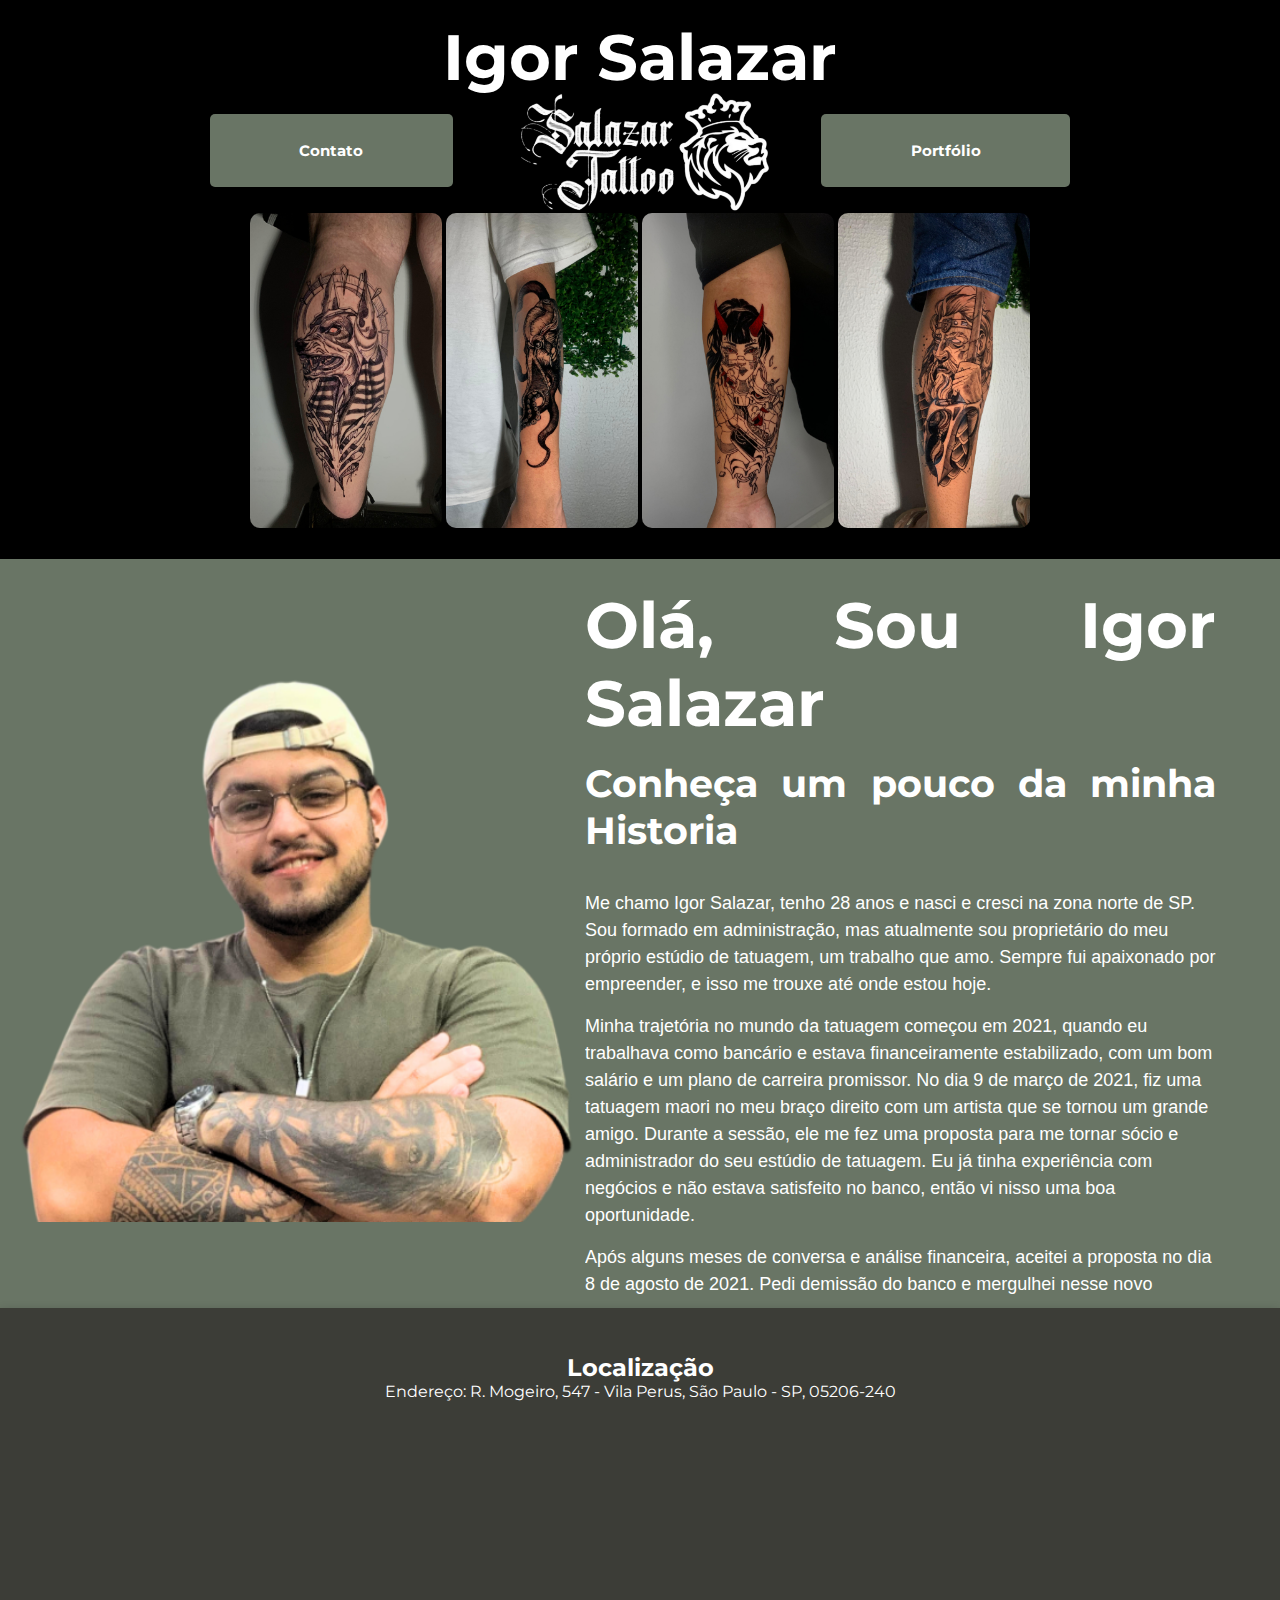
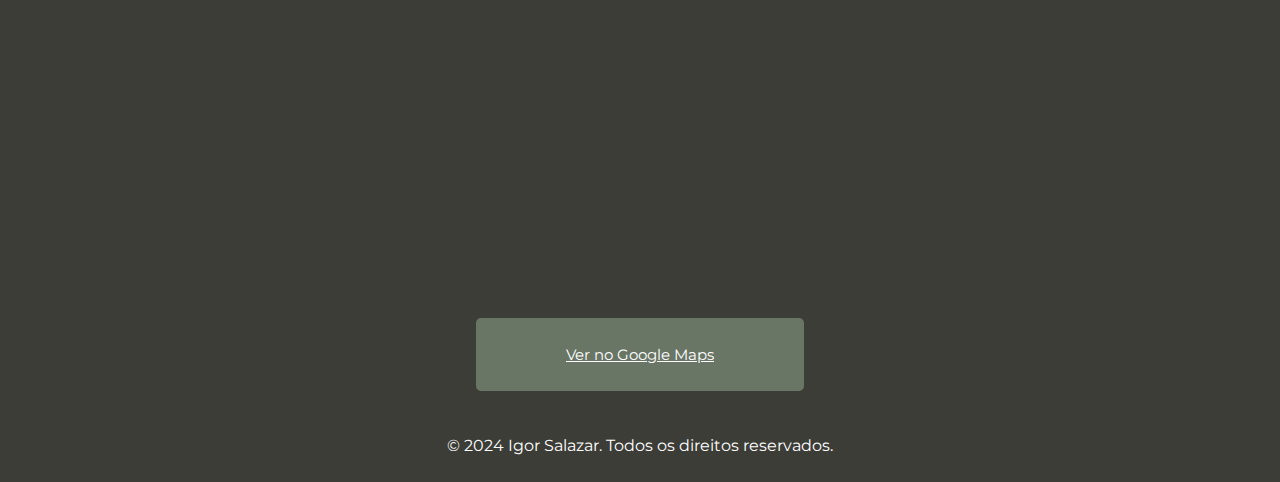
<file: index.html>
<!DOCTYPE html>
<html lang="pt-br">
<head>
    <meta charset="UTF-8">
    <meta name="viewport" content="width=device-width, initial-scale=1.0">
    <meta name="description" content="Site de Igor Salazar, especialista em tatuagens.">
    <meta name="keywords" content="tatuagens, Igor Salazar, estúdio de tatuagem, portfólio de tatuagem, tatuador em São Paulo, tatuagens personalizadas">
    <meta name="robots" content="index, follow">
    <meta name="viewport" content="width=device-width, initial-scale=1.0">
    <meta name="author" content="Igor Salazar">
    <link rel="icon" href="img/IconeStudio.png" type="image/x-icon">

    <title>Página 1 Site Tattoo</title>
    <link rel="stylesheet" href="css/styles.css">
    <link href="https://fonts.googleapis.com/css2?family=Montserrat:wght@400;700&family=Lobster&display=swap" rel="stylesheet">

</head>
<body>
    <header>
        <h1 id="titulo">Igor Salazar</h1>
        <nav id="head">
            <a href="contato.html" class="button">Contato</a>
            <div class="logo">
                <img src="img/IconeStudio.png" alt="Logo do Estúdio de Tatuagem">
            </div>
            <a href="portifolio.html" class="button">Portfólio</a>
        </nav>
        <nav id="imagens">
            <div>
                <img src="img/TattooAnubis.jpg" alt="Tatuagem de Anubis">
                <img src="img/TattooPolvo.jpg" alt="Tatuagem de Polvo">
                <img src="img/TattooRObo.jpg" alt="Tatuagem de Robo">
                <img src="img/TattooPoseidon.jpg" alt="Tatuagem de Poseidon">
            </div>
        </nav>
    </header>
    <main>
        <section class="home">
            <div class="home-image">
                <img src="img/IgorSalazar.png" alt="Igor Salazar" class="igor-image">
            </div>
            <div class="home-content">
                <h1>Olá, Sou <span>Igor Salazar</span></h1>
                <h3 class="typing-text">Conheça um pouco da minha Historia <span></span></h3>
                <iframe src="textoExtra.html" class="iframe-texto" scrolling="yes" frameborder="0"></iframe>
            </div>
            
        </section>

        <section id="contato">
            <h2>Localização</h2>
            <p>Endereço: R. Mogeiro, 547 - Vila Perus, São Paulo - SP, 05206-240</p>
            <div class="map-container">
                <iframe 
                    src="https://www.google.com/maps/embed?pb=!1m18!1m12!1m3!1d3656.708113477617!2d-46.59018928424487!3d-23.494064584675063!2m3!1f0!2f0!3f0!3m2!1i1024!2i768!4f13.1!3m3!1m2!1s0x94cefbef4da65f91%3A0x70c94c8a0a291d9a!2sR.%20Mogeiro%2C%20547%20-%20Vila%20Perus%2C%20S%C3%A3o%20Paulo%20-%20SP%2C%2005206-240!5e0!3m2!1spt-BR!2sbr!4v1698968902975!5m2!1spt-BR!2sbr" 
                    width="700" 
                    height="550" 
                    style="border:0;" 
                    allowfullscreen="" 
                    loading="lazy"></iframe>
            </div>
            <a href="https://www.google.com/maps/search/?api=1&query=R.+Mogeiro,+547+-+Vila+Perus,+S%C3%A3o+Paulo+-+SP,+05206-240" class="button" target="_blank">Ver no Google Maps</a>
        </section>
    </main>

    <footer>
        <p>&copy; 2024 Igor Salazar. Todos os direitos reservados.</p>
    </footer>
    
    <script src="js/script.js"></script>
</body>
</html>
</file>
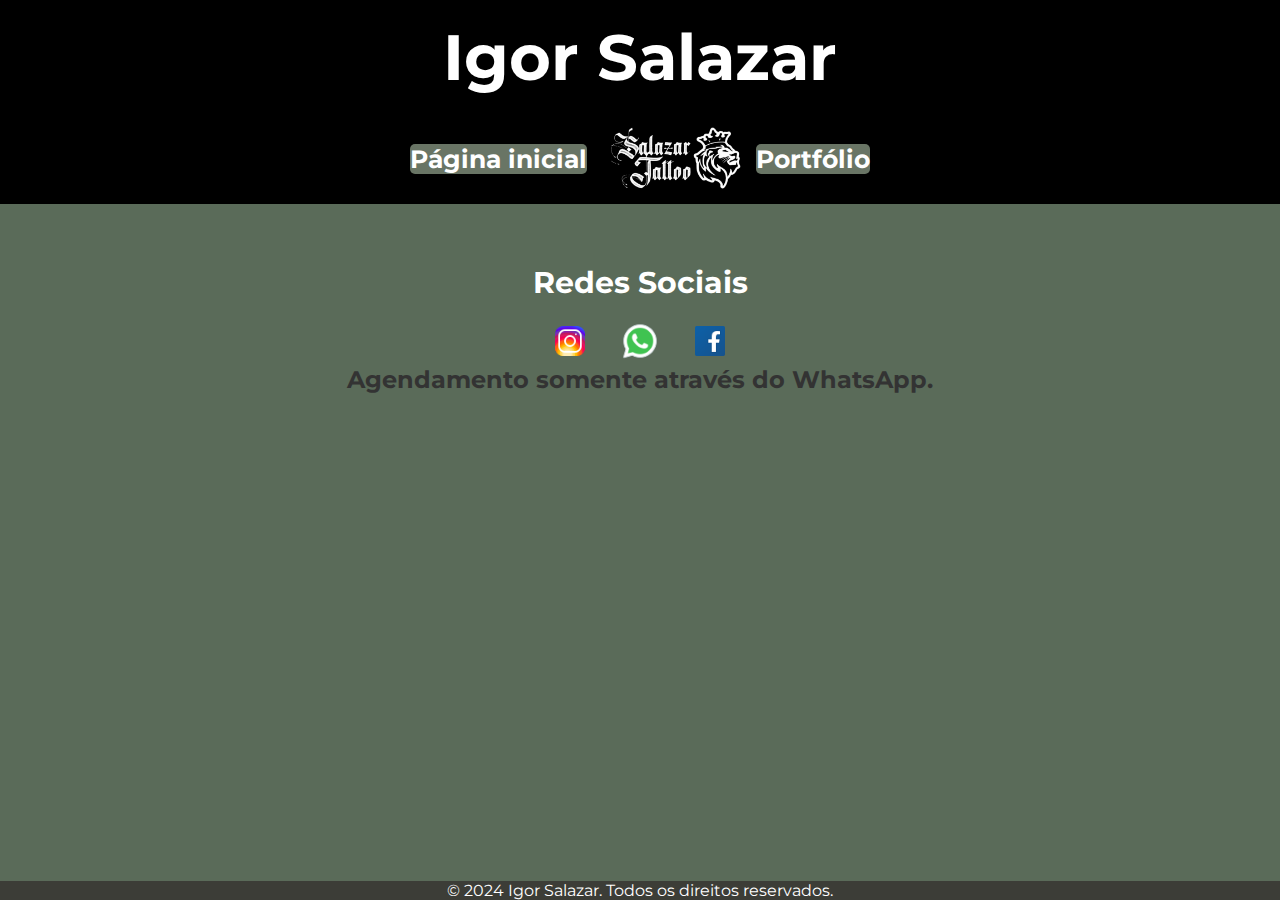
<file: contato.html>
<!DOCTYPE html>
<html lang="pt-br">
<head>
    <meta charset="UTF-8">
    <meta name="viewport" content="width=device-width, initial-scale=1.0">
    <meta name="description" content="Site de Igor Salazar, especialista em tatuagens.">
    <meta name="keywords" content="tatuagens, Igor Salazar, estúdio de tatuagem, portfólio de tatuagem, tatuador em São Paulo, tatuagens personalizadas">
    <meta name="robots" content="index, follow">
    <meta name="viewport" content="width=device-width, initial-scale=1.0">
    <meta name="author" content="Igor Salazar">
    <link rel="icon" href="img/IconeStudio.png" type="image/x-icon">
    <title>Contatos</title>
    <link rel="shortcut icon" href="img/rede_sociais.png" type="image/x-icon">
    <link href="https://fonts.googleapis.com/css2?family=Montserrat:wght@400;700&family=Lobster&display=swap" rel="stylesheet">
    <link rel="stylesheet" href="css/contato.css">
    <link rel="icon" href="img/IconeStudio.png" type="image/x-icon">
</head>

<body>
    <header id="header-contato">
        <h1 id="titulo">Igor Salazar</h1>
        <nav id="head">
            <a href="index.html" class="button">Página inicial</a>
            <div class="logo">
                <img src="img/IconeStudio.png" alt="Logo do Estúdio de Tatuagem">
            </div>
            <a href="portifolio.html" class="button">Portfólio</a>
        </nav>
    </header>

    <div id="contato-page">
        <div class="social">
            <h1>Redes Sociais</h1>
            <div class="social-links">
                <a href="https://www.instagram.com/osalazartattoo?igsh=MW5uZHZycHJnODI2cg==">
                    <img src="img/instagram.png" alt="Instagram">
                </a>
                <a href="https://api.whatsapp.com/send?phone=5511990121845">
                    <img src="img/whatsapp.png" alt="WhatsApp">
                </a>
                <a href="https://m.facebook.com/100089167684004/">
                    <img src="img/facebook.png" alt="Facebook">
                </a>
            </div>
            <h2>Agendamento somente através do WhatsApp.</h2>
        </div>
    </div>

    <footer>
        <p>&copy; 2024 Igor Salazar. Todos os direitos reservados.</p>
    </footer>
    
</body>
</html>
</file>
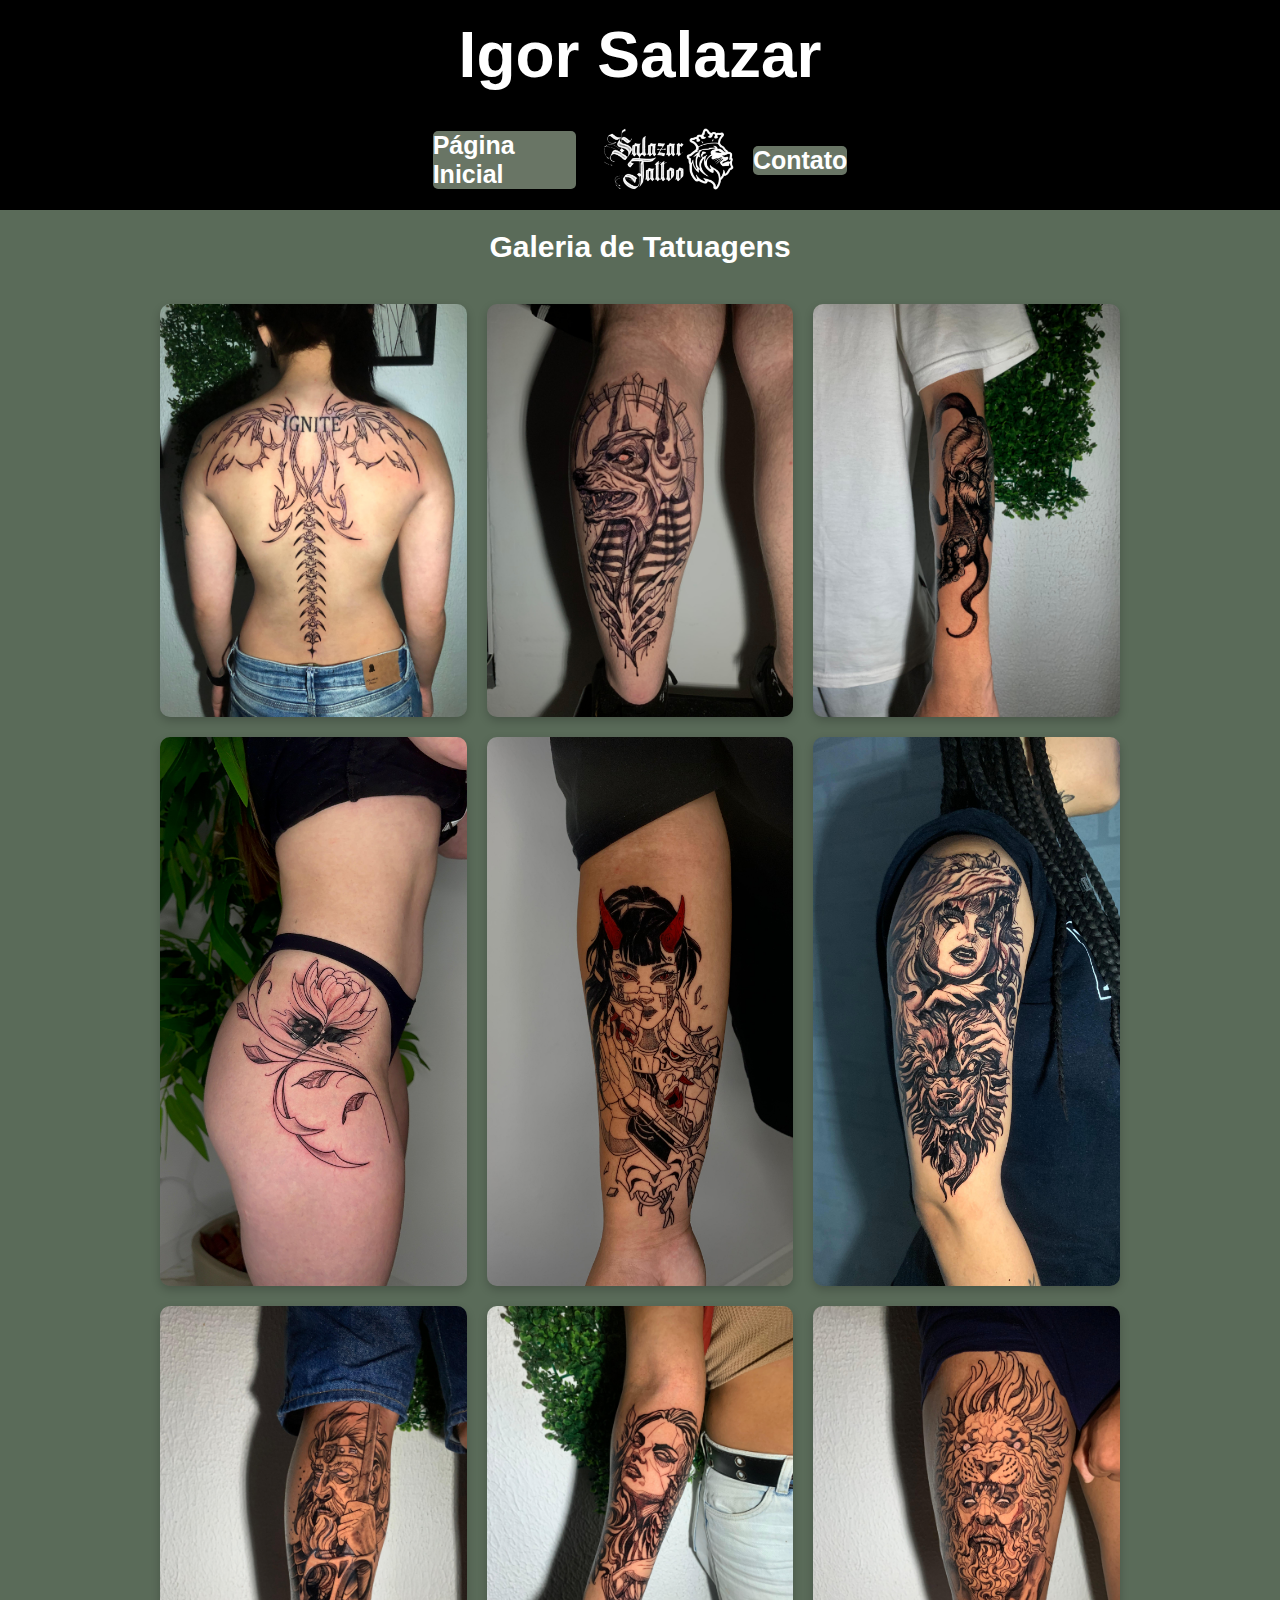
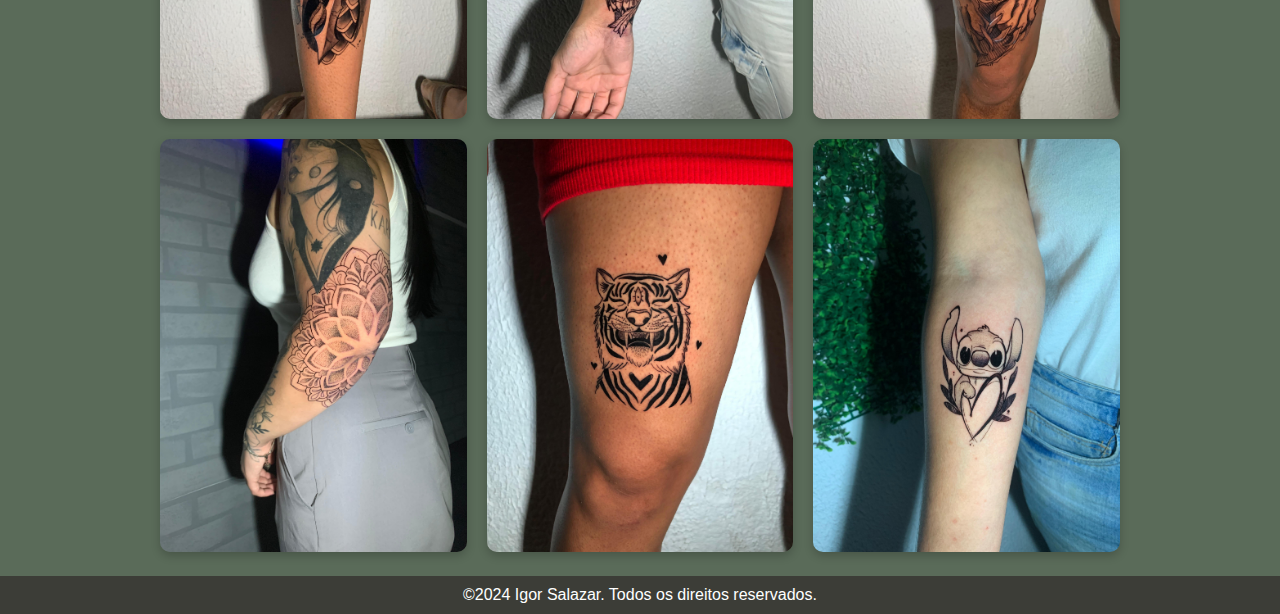
<file: portifolio.html>
<!DOCTYPE html>
<html lang="pt-br">
<head>
    <meta charset="UTF-8">
    <meta name="viewport" content="width=device-width, initial-scale=1.0">
    <meta name="description" content="Site de Igor Salazar, especialista em tatuagens.">
    <meta name="keywords" content="tatuagens, Igor Salazar, estúdio de tatuagem, portfólio de tatuagem, tatuador em São Paulo, tatuagens personalizadas">
    <meta name="robots" content="index, follow">
    <meta name="viewport" content="width=device-width, initial-scale=1.0">
    <meta name="author" content="Igor Salazar">
    <link rel="icon" href="img/IconeStudio.png" type="image/x-icon">
    <title>Portfólio de Igor Salazar</title>
    <link rel="stylesheet" href="css/portifolio.css">
</head>
<body>
    <header class="header">
        <h1 id="titulo">Igor Salazar</h1>
        <nav id="head">
            <a href="index.html" class="button">Página Inicial</a>
            <div class="logo">
                <img src="img/IconeStudio.png" alt="Logo do Estúdio de Tatuagem">
            </div>
            <a href="contato.html" class="button">Contato</a>
        </nav>
    </header>

    <main>
        <h2 class="gallery-title">Galeria de Tatuagens</h2>
        <div id="gallery-container" class="gallery">

        </div>
    </main>

    <footer>
        <p>&copy;2024 Igor Salazar. Todos os direitos reservados.</p>
    </footer>

    <script src="/js/portifolio.js"></script>
</body>
</html>
</file>
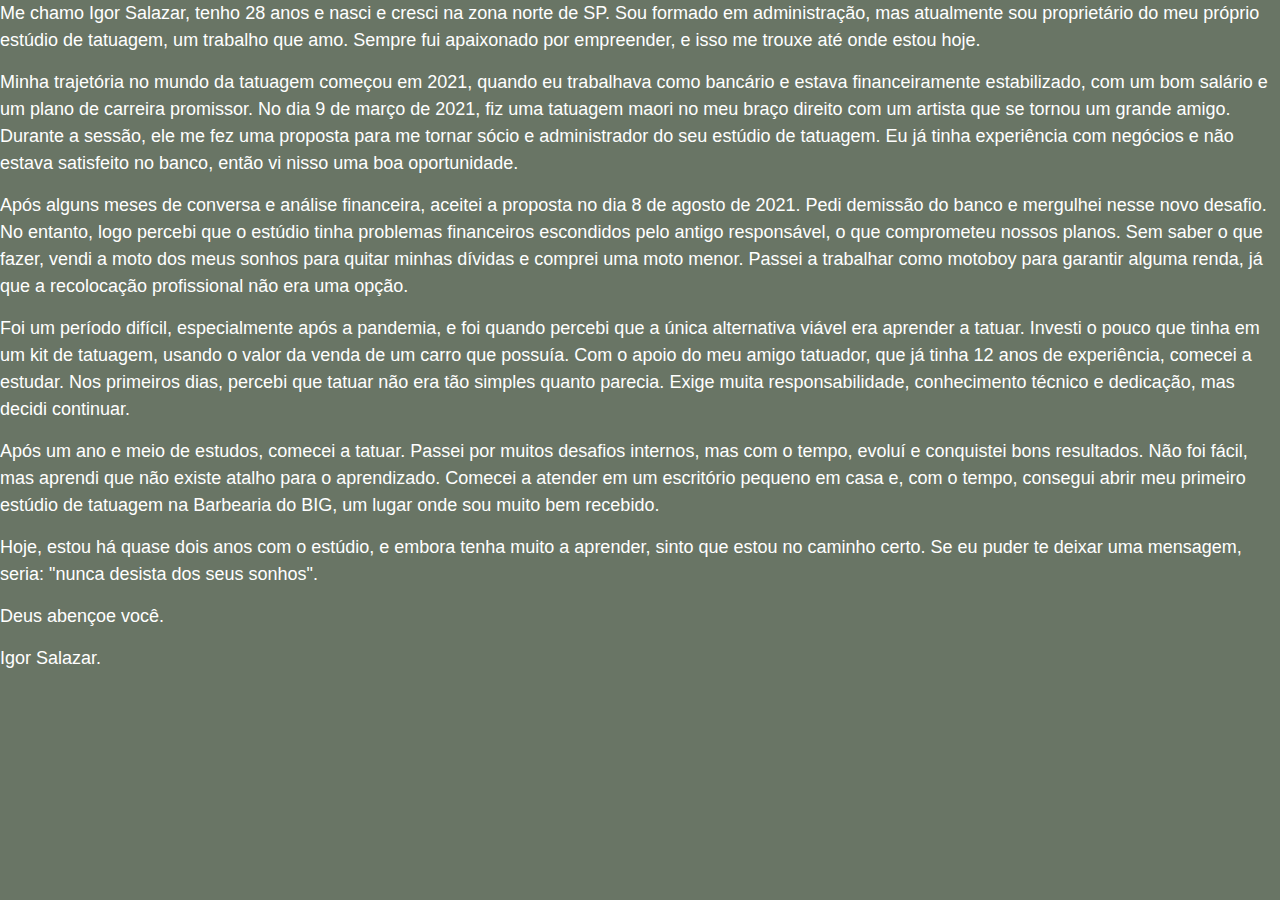
<file: textoExtra.html>
<!DOCTYPE html>
<html lang="pt-br">
<head>
    <meta charset="UTF-8">
    <meta name="viewport" content="width=device-width, initial-scale=1.0">
    <link rel="stylesheet" href="css/styles.css">
    <title>Texto Extra</title>
    <style>
        body {
            font-family: 'Montserrat', sans-serif;
            margin: 0;
            padding: 0;
            background-color: #697565;
            color: #fff;
        }

        p {
            font-size: 18px;
            line-height: 1.5;
            margin-bottom: 15px;
        }
    </style>
</head>
<body>
    <p>Me chamo Igor Salazar, tenho 28 anos e nasci e cresci na zona norte de SP. Sou formado em administração, mas atualmente sou proprietário do meu próprio estúdio de tatuagem, um trabalho que amo. Sempre fui apaixonado por empreender, e isso me trouxe até onde estou hoje.</p>
    <p>Minha trajetória no mundo da tatuagem começou em 2021, quando eu trabalhava como bancário e estava financeiramente estabilizado, com um bom salário e um plano de carreira promissor. No dia 9 de março de 2021, fiz uma tatuagem maori no meu braço direito com um artista que se tornou um grande amigo. Durante a sessão, ele me fez uma proposta para me tornar sócio e administrador do seu estúdio de tatuagem. Eu já tinha experiência com negócios e não estava satisfeito no banco, então vi nisso uma boa oportunidade.</p>
    <p>Após alguns meses de conversa e análise financeira, aceitei a proposta no dia 8 de agosto de 2021. Pedi demissão do banco e mergulhei nesse novo desafio. No entanto, logo percebi que o estúdio tinha problemas financeiros escondidos pelo antigo responsável, o que comprometeu nossos planos. Sem saber o que fazer, vendi a moto dos meus sonhos para quitar minhas dívidas e comprei uma moto menor. Passei a trabalhar como motoboy para garantir alguma renda, já que a recolocação profissional não era uma opção.</p>
    <p>Foi um período difícil, especialmente após a pandemia, e foi quando percebi que a única alternativa viável era aprender a tatuar. Investi o pouco que tinha em um kit de tatuagem, usando o valor da venda de um carro que possuía. Com o apoio do meu amigo tatuador, que já tinha 12 anos de experiência, comecei a estudar. Nos primeiros dias, percebi que tatuar não era tão simples quanto parecia. Exige muita responsabilidade, conhecimento técnico e dedicação, mas decidi continuar.</p>
    <p>Após um ano e meio de estudos, comecei a tatuar. Passei por muitos desafios internos, mas com o tempo, evoluí e conquistei bons resultados. Não foi fácil, mas aprendi que não existe atalho para o aprendizado. Comecei a atender em um escritório pequeno em casa e, com o tempo, consegui abrir meu primeiro estúdio de tatuagem na Barbearia do BIG, um lugar onde sou muito bem recebido.</p>
    <p>Hoje, estou há quase dois anos com o estúdio, e embora tenha muito a aprender, sinto que estou no caminho certo. Se eu puder te deixar uma mensagem, seria: "nunca desista dos seus sonhos".</p>
    <p>Deus abençoe você.</p>
    <p>Igor Salazar.</p>
</body>
</html>
</file>
<file: css/styles.css>
* { 
    margin: 0;
    padding: 0;
    box-sizing: border-box;
}

body {
    font-family: 'Montserrat', sans-serif;
}

header {
    display: flex;
    align-items: center;
    justify-content: center;
    padding: 0;
    flex-direction: column;
    background-color: black;
    flex-wrap: wrap;
}

#titulo {
    text-align: center;
    font-size: 5vw; /* Usando vw para ajustar conforme a largura da tela */
    color: #fff;
    margin: 2vh 0;
    flex-wrap: wrap;
}

.logo {
    display: flex; 

    margin: 0 1vw;
    flex-wrap: wrap;
}

.logo img {
    width: 100%; 
    max-width: 100%;
    height: auto;
    max-height: 450px;  /* Ajuste da altura da logo em relação à altura da tela */
    object-fit: contain;
    padding: 0px; /* Ajuste de padding em porcentagem da altura */
    flex-wrap: wrap;
}

#head {
    display: flex;
    align-items: center;
    justify-content: center;
    padding: 0;
    margin: 0;
    width: 100%;
    height: 8vh; /* Definindo altura relativa */
}

nav {
    display: flex; 
    align-items: center;
}

nav a {
    margin: 1vh;
    text-decoration: none;
    font-weight: bold;
}

.button {
    color: #fff;
    padding: 3vh 7vw; /* Usando vh e vw para o tamanho do botão */
    border: none;
    border-radius: 5px;
    cursor: pointer;
    transition: background-color 0.3s ease, box-shadow 0.3s ease; 
    background-color: #697565; 
    font-size: 15px; /* Usando vw para ajustar o tamanho da fonte */
}

.button:hover {
    background-color: #5a6b59; 
    box-shadow: 0 2px 8px rgba(0, 0, 0, 0.3); 
}

#imagens {
    display: flex;
    justify-content: center;
    flex-wrap: wrap;
    margin: 05vh 0;
    gap: 1vw; /* Espaçamento entre as imagens */
    align-items: center; /* Alinhamento vertical das imagens */
}

#imagens img {
    width: 15vw;  /* Usando vw para ajustar a largura das imagens */
    height: 55vh; /* Usando vh para aumentar a altura das imagens */
    object-fit: cover; /* Faz as imagens preencherem a área */
    transition: transform 0.3s ease;
    border-radius: 10px; /* Suavizar bordas das imagens */
}

#imagens img:hover {
    transform: scale(1.05); /* Efeito de zoom */
}

.home {
    display: flex;
    align-items: center;
    padding: 5vh;
    background-color: #697565;
    box-shadow: 0 4px 10px rgba(0, 0, 0, 0.3);
}

.home-image {
    flex: 3;
    overflow: hidden;
    max-width: 40vw;
}

.igor-image {
    height: auto;
    border-radius: 0px;
    transition: transform 0.3s ease;
    width: 30vw;  
    height: 30vw;
}

.home-content {
    flex: 2;
    padding-left: 5vw;
    text-align: justify;
    max-width: 60%;
    margin-right: auto;
}

.iframe-texto {
    width: 100%;
    height: 45vh;
    border: none;
    overflow: auto;
    margin-top: 2vh;
}

.home h1,
.home h3 {
    color: #fff;
    margin: 2vh 0;
}

.home h1 {
    font-size: 4vw;
}

.home h3 {
    font-size: 2.5vw;
}

.hidden {
    display: none;
}

.home-image:hover .igor-image {
    transform: scale(1.05);
}

@keyframes thumbs-up {
    0% {
        transform: scale(1) rotate(0);
    }
    100% {
        transform: scale(1.1) rotate(10deg);
    }
}

#contato {
    text-align: center;
    padding: 5vh 0;
    color: #fff;
    background-color: #3C3D37;
    box-shadow: 0 4px 10px rgba(0, 0, 0, 0.3);

}

.map-container {
    margin: 5vh 0;
}

.map-container iframe {
    border: 0;
    border-radius: 10px;
    width: 80%;
    height: 50vh;
}

footer {
    text-align: center;
    padding: 3vh 0;
    background-color: #3C3D37;
    color: #fff;
    position: relative;
    bottom: 0;
    width: 100%;
    height: 50%;
}

.home h1 {
    font-size: 5vw;
}

.home h3 {
    font-size: 3vw;
}
.home-image {
    flex: 3;
    overflow: hidden;
    max-width: 45vw;
}

.igor-image {
    height: auto;
    border-radius: 0px;
    transition: transform 0.3s ease;
    width: 45vw;  
    height: 45vw;
    display: flex;
    padding: 0%;
    margin: 0%;
}

.home-content {
    flex: 2;
    padding-left: 0vw;
    text-align: justify;
    max-width: 50%;
    margin-right: auto;
}

.home {
    display: flex;
    align-items: center;
    padding: 1vh;
    background-color: #697565;
    box-shadow: 0 4px 10px rgba(0, 0, 0, 0.3);
}

#imagens {
    display: flex;
    justify-content: center;
    flex-wrap: wrap;
    margin: 3vh 1vw;
    gap: 1vw; /* Espaçamento entre as imagens */
    align-items: center; /* Alinhamento vertical das imagens */
}

#imagens img {
    width: 15vw;  /* Usando vw para ajustar a largura das imagens */
    height: 35vh; /* Usando vh para aumentar a altura das imagens */
    object-fit: cover; /* Faz as imagens preencherem a área */
    transition: transform 0.3s ease;
    border-radius: 10px; /* Suavizar bordas das imagens */
}

.logo img {
    width: 100%; 
    max-width: 100%;
    height: auto;
    max-height: 45vw;  /* Ajuste da altura da logo em relação à altura da tela */
    object-fit: contain;
    padding: 0px; /* Ajuste de padding em porcentagem da altura */
    flex-wrap: wrap;
}
</file>
<file: css/contato.css>
* {
    margin: 0;
    padding: 0;
    box-sizing: border-box;
}

body {
    font-family: 'Montserrat', sans-serif;
    background-color: #5a6b59; 
    color: #333;
    flex-direction: column;  
    align-items: center;  
    min-height: 100vh; 
    padding: 0px;
}

header {
    display: flex;
    align-items: center;
    justify-content: center;
    padding: 0;
    flex-direction: column;
    background-color: black;
    flex-wrap: wrap;
}

#titulo {
    text-align: center;
    font-size: 5vw; /* Usando vw para ajustar conforme a largura da tela */
    color: #fff;
    margin: 2vh 0;
    flex-wrap: wrap;
}

.logo img {
    max-height: 300px;  /* Ajuste da altura da logo em relação à altura da tela */
    flex-wrap: wrap;
}


#head {
    display: flex;
    align-items: center;
    justify-content: center;
    height: 10vh; /* Definindo altura relativa */
}


nav {
    display: flex;
    align-items: center;
}

nav a {
    margin: 0%;
    text-decoration: none;
    font-weight: bold;
}

nav a {
    margin: 0px;
    text-decoration: none;
    font-weight: bold;
}

.button {
    color: #fff;
    border-radius: 5px;
    cursor: pointer;
    transition: background-color 0.3s ease, box-shadow 0.3s ease; 
    background-color: #697565; 
    font-size: 25px;
}

.button:hover {
    background-color: #5a6b59;
    box-shadow: 0 2px 8px rgba(0, 0, 0, 0.3);
}

.social {
    text-align: center;
    margin-top: 40px;
    padding: 20px;
    
}

.social h1 {
    font-size: 30px;
    color: #fff;
    margin-bottom: 20px;
}

.social-links {
    display: flex;
    justify-content: center; 
    gap: 30px; 
}

.social-links a {
    display: inline-block;
}

.social-links img {
    width: 40px;
    height: 40px;
    transition: transform 0.3s ease;
}

.social-links img:hover {
    transform: scale(1.1); 
}

footer {
    text-align: center;
    padding: 0px;
    background-color: #3C3D37;
    color: #fff;
    width: 100%;
    position: fixed;
    bottom: 0; 
    margin: 0%;
}
</file>
<file: css/portifolio.css>
* {
    margin: 0;
    padding: 0;
    box-sizing: border-box;
}

body {
    font-family: 'Montserrat', sans-serif;
    background-color: #5a6b59;
    color: #333

}

header {
    display: flex;
    align-items: center;
    justify-content: center;
    padding: 0;
    flex-direction: column;
    background-color: black;
    flex-wrap: wrap;
}

#titulo {
    text-align: center;
    font-size: 5vw; /* Usando vw para ajustar conforme a largura da tela */
    color: #fff;
    margin: 2vh 0;
    flex-wrap: wrap;
}

.logo img {
    max-height: 300px;  /* Ajuste da altura da logo em relação à altura da tela */
    flex-wrap: wrap;
}


#head {
    display: flex;
    align-items: center;
    justify-content: center;
    padding: 0px;
    margin: 0px;
    height: 100px;
}

nav {
    display: flex;
    align-items: center;
}

nav a {
    margin: 5px;
    text-decoration: none;
    font-weight: bold;
}

nav a {
    margin: 5px;
    text-decoration: none;
    font-weight: bold;
}

.button {
    color: #fff;
    display: flex;
    padding: px;
    margin: 1%;
    border: none;
    border-radius: 5px;
    cursor: pointer;
    transition: background-color 0.3s ease, box-shadow 0.3s ease; 
    background-color: #697565; 
    font-size: 25px;
}

.button:hover {
    background-color: #5a6b59;
    box-shadow: 0 2px 8px rgba(0, 0, 0, 0.3);
    text-decoration:none;
}

.gallery-title {
    text-align: center;
    font-size: 30px;
    color: #ffffff;
    margin-bottom: 20px;
    margin-top: 20px;
    font-family: 'Montserrat', sans-serif;
    font-weight: 750;
    
}

.gallery {
    display: grid;
    grid-template-columns: repeat(3, 1fr); 
    gap: 20px;
    max-width: 1000px;
    margin: 0 auto;
    padding: 20px;
}

.gallery-item {
    overflow: hidden;
    border-radius: 10px;
    position: relative;
    box-shadow: 0 4px 10px rgba(0, 0, 0, 0.2);
}

.gallery-item img {
    width: 100%;
    height: 100%;
    object-fit: cover;
    transition: transform 0.3s ease, border-radius 0.3s ease;
}

.gallery-item:hover img {
    transform: scale(1.05);
    border-radius: 15px;
}

footer {
    text-align: center;
    padding: 10px;
    background-color: #3C3D37;
    color: #fff;
    margin-top: 4px;
    position: relative;
}

footer p {
    margin: 0;
}
</file>
